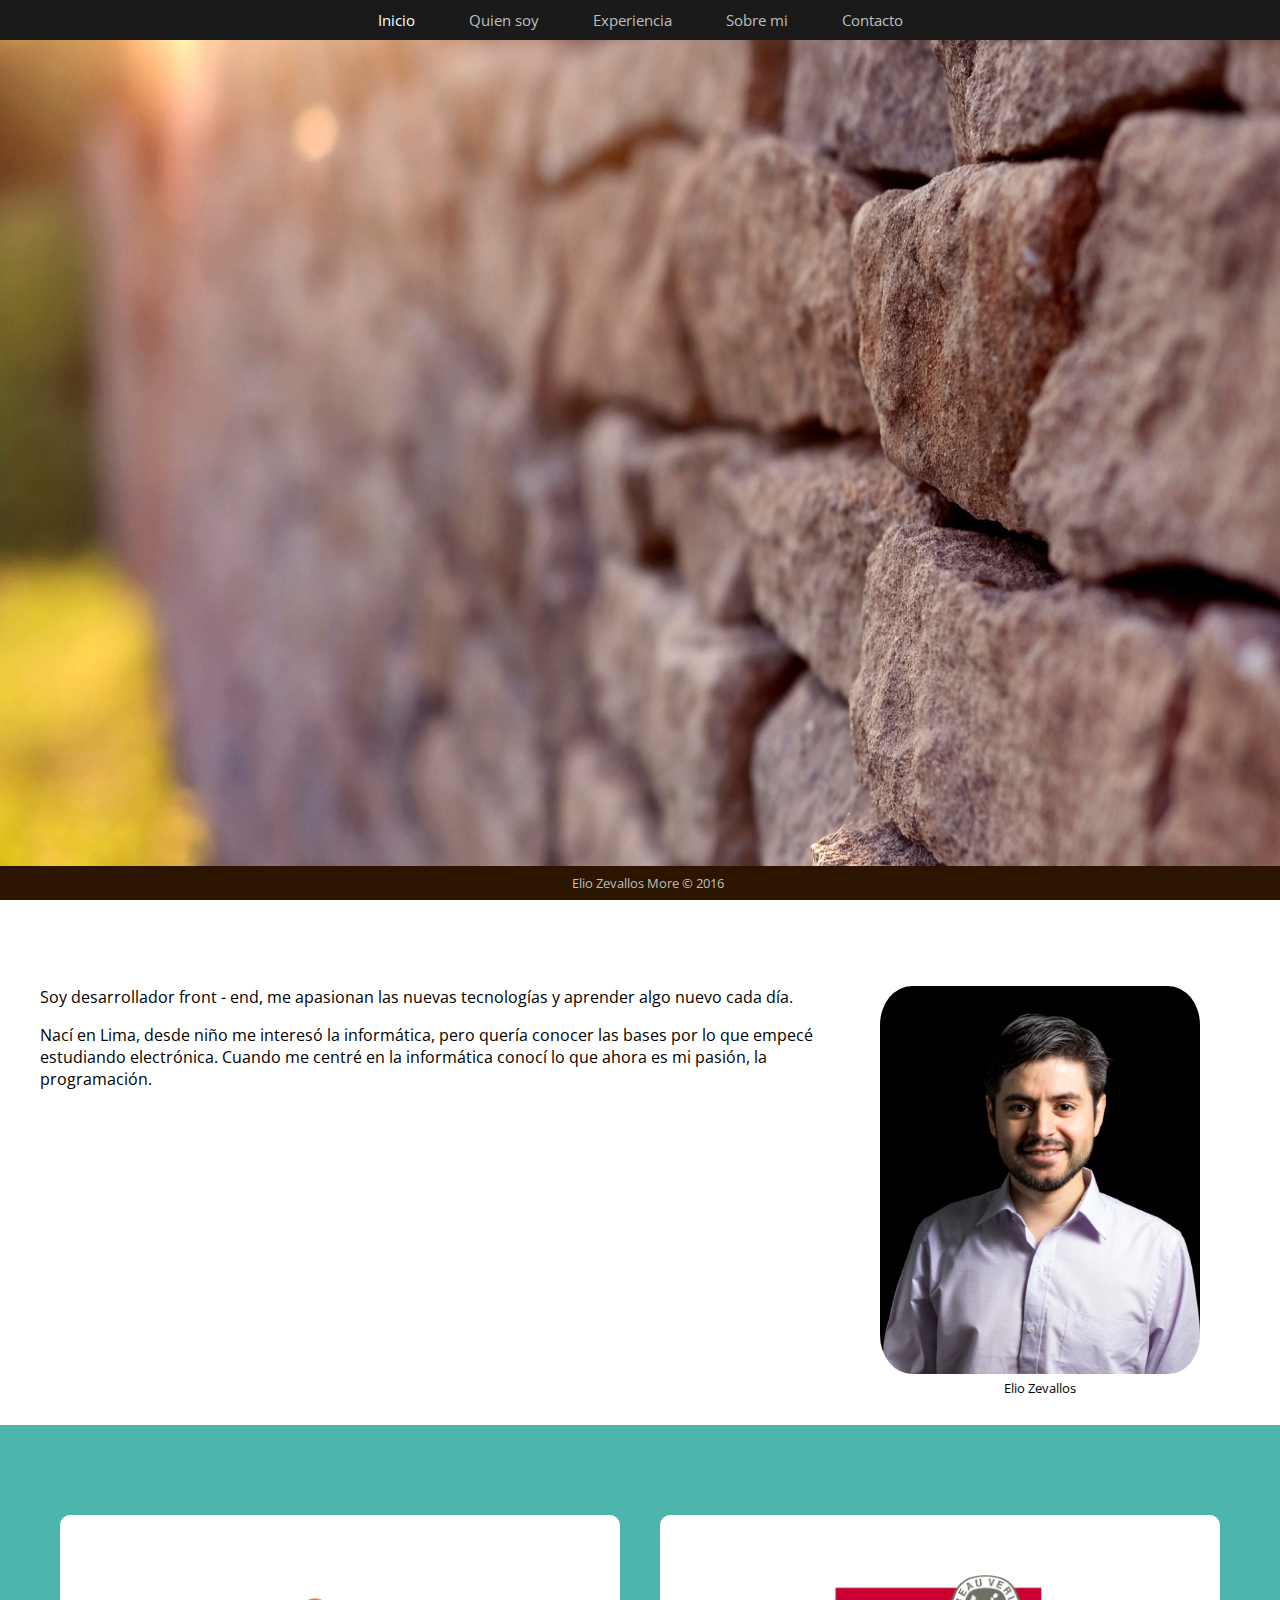
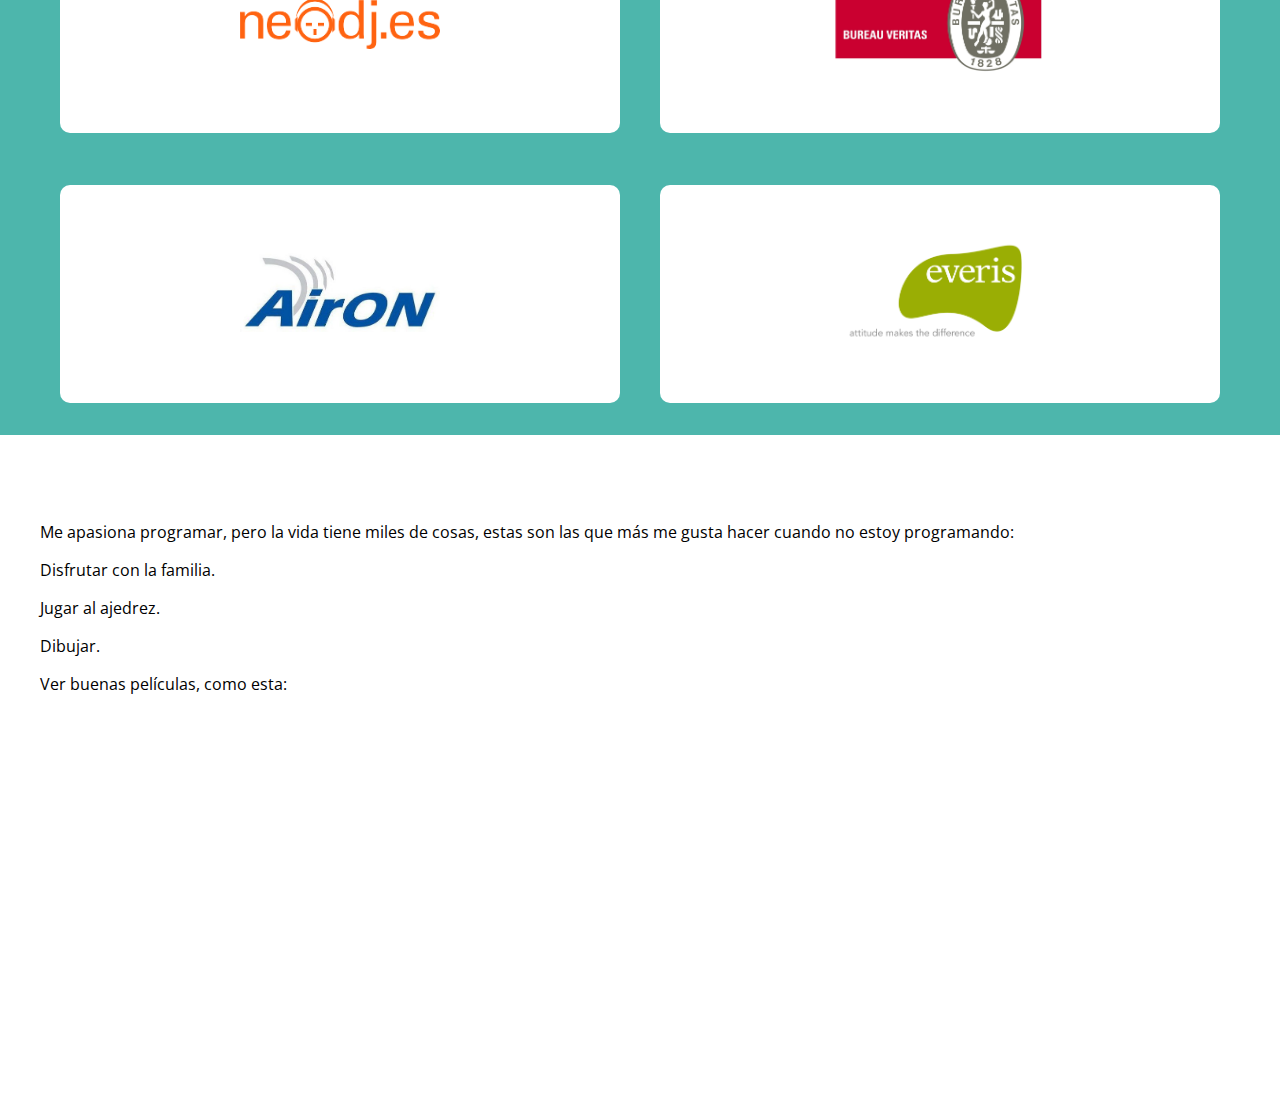
<file: index.html>
<!DOCTYPE html>
<html lang="es">
<head>
	<title>Elio Zevallos</title>
	<meta charset="utf-8">
	<link rel="stylesheet" type="text/css" href="css/style.css">
	<link rel="stylesheet" type="text/css" href="css/grid.css">
	<link href="https://fonts.googleapis.com/css?family=Open+Sans" rel="stylesheet">
	<link rel="stylesheet" href="css/font-awesome.min.css">
</head>
<body>
	<header id="header">
		<h1 class="title">Elio Zevallos More</h1>
		<div class="title-img"></div>
	</header>
	<nav class="navbar">
		<ul class="navbar-list">
			<li class="navbar-item"><a class="active" href="#">Inicio</a></li>
			<li class="navbar-item"><a href="#quien-soy">Quien soy</a></li>
			<li class="navbar-item"><a href="#experiencia">Experiencia</a></li>
			<li class="navbar-item"><a href="#sobre-mi">Sobre mi</a></li>
			<li class="navbar-item"><a href="contact.html">Contacto</a></li>
		</ul>
	</nav>

	<div class="container">
		<section id="quien-soy">
			<div class="row top-70">
				<article class="col-8">
					<p>Soy desarrollador front - end, me apasionan las nuevas tecnologías y aprender algo nuevo cada día.</p>
					<p>Nací en Lima, desde niño me interesó la informática, pero quería conocer las bases por lo que empecé estudiando electrónica. Cuando me centré en la informática conocí lo que ahora es mi pasión, la programación.</p>
				</article>
				<div class="col-4">	
					<figure class="imagen">
						<img src="images/elio.jpg" alt="Foto de Elio Zevallos">
						<figcaption>
							Elio Zevallos
						</figcaption>
					</figure>
				</div>
			</div>
		</section>

		

		<section id="experiencia">
			<div class="row container">
				<div class="row top-70">
					<article class="col-6">
						<div class="experience-container">
							<div class="experience-item-top">
								<div class="flexbox-container">
									<figure>
										<img class="neodj-image" src="images/neodj.png" alt="Logotipo NeoDJ.es">
									</figure>
								</div>
							</div>
							<div  class="experience-item-bottom">
								<h4 class="experience-title">NeoDJ.es</h4>
								<p>Tecnico informatico / Programador</p>
								<p>Aqui fué donde di mis primeros pasos como programador a la vez que me desempeñaba como técnico informático.</p>
								<p class="experience-link">
									<a href="http://neodj.es/" target="_blank">Visitar Página</a>
									<i class="fa fa-external-link" aria-hidden="true"></i>
								</p>
							</div>
						</div>
					</article>

					<article class="col-6">
						<div class="experience-container">
							<div class="experience-item-top">
								<div class="flexbox-container">
									<figure>
										<img class="bureau-image" src="images/bureau.jpg" alt="Logotipo Bureau Veritas">
									</figure>
								</div>
							</div>
							<div class="experience-item-bottom">
								<h4 class="experience-title">Bureau veritas</h4>
								<p>Maquetador / Programador</p>
								<p>Aprendi sobre la creacion de contenidos e-learning, creacion de paquetes scorm, maquetacion y programacion de contenidos en flash.</p>
								<p class="experience-link">
									<a href="http://www.bureauveritasformacion.com/" target="_blank">Visitar Página</a>
									<i class="fa fa-external-link" aria-hidden="true"></i>
								</p>
							</div>
						</div>
					</article>
				</div>
				<div class="row">
					<article class="col-6">
						<div class="experience-container">
							<div class="experience-item-top">
								<div class="flexbox-container">
									<figure>
										<img class="airon-image" src="images/airon.jpg" alt="Logotipo AirOn">
									</figure>
								</div>
							</div>
							<div class="experience-item-bottom">
								<h4 class="experience-title">AirOn</h4>
								<p>Desarrollador front-end</p>
								<p>Tuve la oportunidad de participar en el proyecto telco 3.0 de telefonica usando el framework AngularJS.</p>
								<p class="experience-link">
									<a href="http://airongroup.net/" target="_blank">Visitar Página</a>
									<i class="fa fa-external-link" aria-hidden="true"></i>
								</p>
							</div>
						</div>
					</article>

					<article class="col-6">
						<div class="experience-container">
							<div class="experience-item-top">
								<div class="flexbox-container">
									<figure>
										<img class="everis-image" src="images/everis.png" alt="Logotipo Everis">
									</figure>
								</div>
							</div>
							<div class="experience-item-bottom">
								<h4 class="experience-title">Everis</h4>
								<p>Desarrollador front-end</p>
								<p>He participado en un proyecto de Securitas Direct y actualmente desarrollamos una SPA para el area de clientes de Vodafone.</p>
								<p class="experience-link">
									<a href="http://www.everis.com/spain/es-ES/inicio/Paginas/inicio.aspx" target="_blank">Visitar Página</a>
									<i class="fa fa-external-link" aria-hidden="true"></i>
								</p>
							</div>
						</div>
					</article>
				</div>
			</div>
		</section>

		<section class="row" id="sobre-mi">
			<article class="container">
				<div class="row top-70">
					<p>Me apasiona programar, pero la vida tiene miles de cosas, estas son las que más me gusta hacer cuando no estoy programando:</p>
					<p>Disfrutar con la familia.</p>
					<p>Jugar al ajedrez.</p>
					<p>Dibujar.</p>
					<p>Ver buenas películas, como esta:</p>
				</div>

				<div class="row video-container bottom-70">
					<iframe width="560" height="315" src="https://www.youtube.com/embed/UoSSbmD9vqc" frameborder="0" allowfullscreen></iframe>
				</div>
			</article>
		</section>

		

	</div>



	<div class="footer">
		<footer>
			Elio Zevallos More &copy; 2016
		</footer>
	</div>
	<script type="text/javascript" src="js/libs/modernizr-custom.js"></script>
	<script type="text/javascript" src="js/flexbox-fix.js"></script>
	<script type="text/javascript" src="js/smooth-scroll.js"></script>
	<!--[if lte IE 9]>
		<script type="text/javascript" src="js/libs/jquery-3.1.0.min.js"></script>
		<script type="text/javascript" src="js/animation-fix.js"></script>
	<![endif]-->
</body>
</html>
</file>
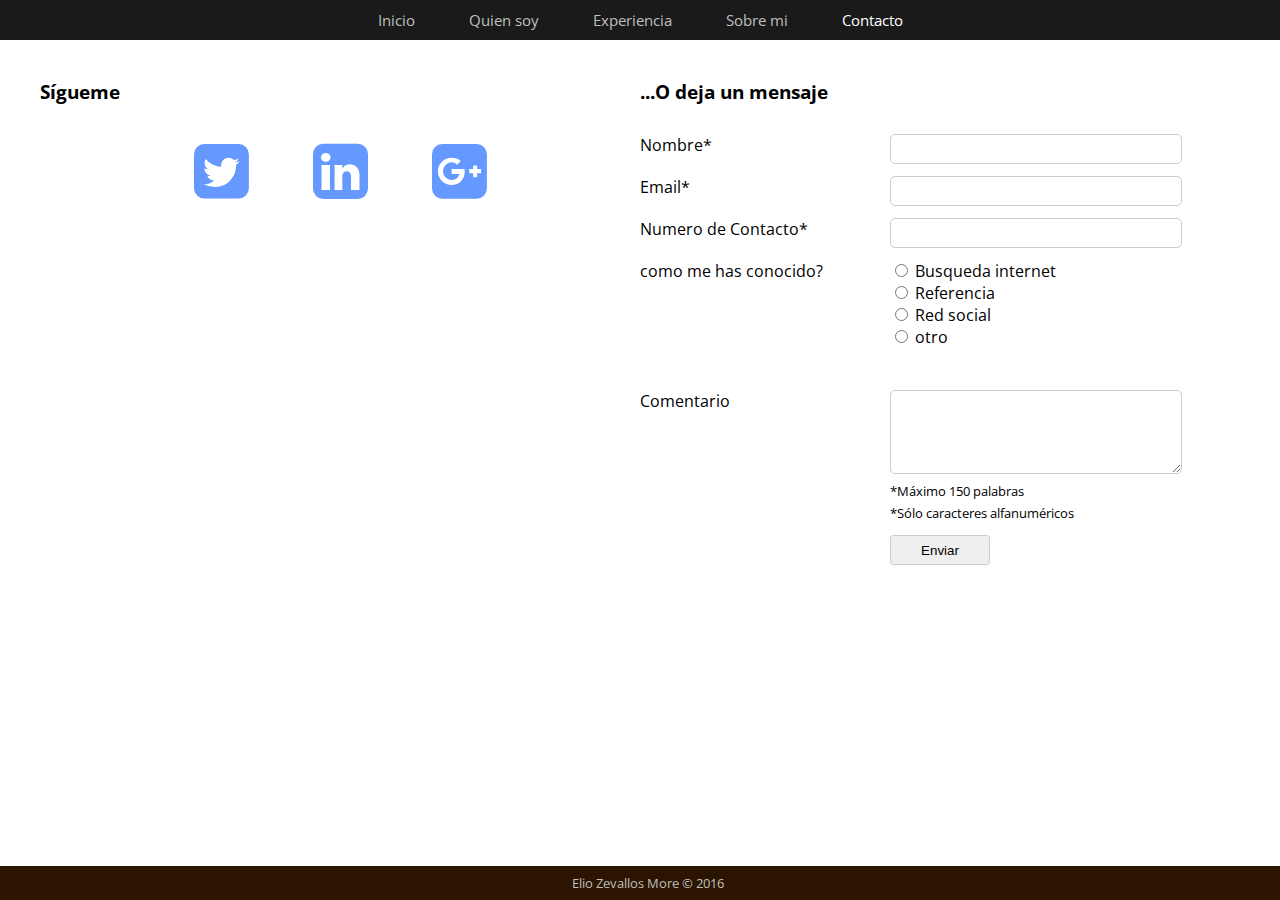
<file: contact.html>
<!DOCTYPE html>
<html lang="es">
<head>
	<title>Elio Zevallos</title>
	<meta charset="utf-8">
	<link rel="stylesheet" type="text/css" href="css/style.css">
	<link rel="stylesheet" type="text/css" href="css/grid.css">
	<link href="https://fonts.googleapis.com/css?family=Open+Sans" rel="stylesheet">
	<link rel="stylesheet" href="css/font-awesome.min.css">
</head>
<body>
	<header>
		<div class="container">
			<div class="row top-60">
				<div class="col-6">
					<h3>Sígueme<h3>
				</div>
				<div class="col-6">
					<h3>...O deja un mensaje<h3>
				</div>
			</div>
		</div>
	</header>
	<nav class="navbar">
		<ul class="navbar-list">
			<li class="navbar-item"><a href="index.html">Inicio</a></li>
			<li class="navbar-item"><a href="index.html#quien-soy">Quien soy</a></li>
			<li class="navbar-item"><a href="index.html#experiencia">Experiencia</a></li>
			<li class="navbar-item"><a href="index.html#sobre-mi">Sobre mi</a></li>
			<li class="navbar-item"><a class="active" href="#">Contacto</a></li>
		</ul>
	</nav>

	<div class="container">	
		<section class="row" id="contact-form">
			<div class="col-6">
				<ul class="icon-list">
					<li class="icon">
						<a href="https://twitter.com/e_zevallos" target="_blank">
							<i class="fa fa-twitter-square fa-4x" aria-hidden="true"></i>
						</a>
					</li>
					<li class="icon">
						<a href="https://es.linkedin.com/in/elio-zevallos-7a6a5a51" target="_blank">
							<i class="fa fa-linkedin-square fa-4x" aria-hidden="true"></i>
						</a>
					</li>
					<li class="icon">
						<a href="https://plus.google.com/115307349954175123545/about" target="_blank">
							<i class="fa fa-google-plus-square fa-4x" aria-hidden="true"></i>
						</a>
					</li>
				</ul>
			</div>

			<div class="col-6">
				<form id="contact-form" class="container" novalidate>
					<div class="row">
						<div class="col-5"><label for="nombre">Nombre*</label></div>
						<div class="col-7"><input type="text" id="nombre" name="nombre" required></div>
					</div>
					<div class="row">
						<div class="col-5"><label for="email">Email*</label></div>
						<div class="col-7"><input type="text" id="email" name="email" required></div>
					</div>
					<div class="row">
						<div class="col-5"><label for="numero">Numero de Contacto*</label></div>
						<div class="col-7"><input type="text" id="numero" name="numero"></div>
					</div>
					<div class="row">
						<div class="col-5"><span>como me has conocido?</span></div>
						<div class="col-7">
							<ul class="options-list">
								<li>
									<input type="radio" id="opcion-1" name="opcion" value="opcion1" required>
									<label for="opcion-1">Busqueda internet</label>
								</li>
								<li>
									<input type="radio" id="opcion-2" name="opcion" value="opcion2" required>
									<label for="opcion-2">Referencia</label>
								</li>
								<li>
									<input type="radio" id="opcion-3" name="opcion" value="opcion3" required>
									<label for="opcion-3">Red social</label>
								</li>
								<li>
								<li>
									<input type="radio" id="opcion-4" name="opcion" value="opcion4" required>
									<label for="opcion-4">otro</label>
									<input class="hidden" type="text" id="otro" name="otro" required>
								</li>
							</ul>
						</div>
					</div>
					<div class="row">
						<div class="col-5"><label for="comentario">Comentario</label></div>
						<div class="col-7">
							<textarea rows="4" cols="20" id="comentario" name="comentario"></textarea>
							<small>*Máximo 150 palabras</small> <br>
							<small>*Sólo caracteres alfanuméricos</small>
						</div>
					</div>

					<div class="row">
						<div class="col-7 right">
							<button class="button" onclick="enviar()" disable="false">
								<span id="send-label">Enviar</span>
								<!-- <i class="fa fa-cog fa-spin fa-2x fa-fw" aria-hidden="true"></i> -->
							</button>
						</div>
					</div>
				</form>
			</div>
		</section>
	</div>

	<div class="footer">
		<footer>
			Elio Zevallos More &copy; 2016
		</footer>
	</div>

	<script type="text/javascript" src="js/libs/jquery-3.1.0.min.js"></script>
	<script type="text/javascript" src="js/libs/modernizr-custom.js"></script>
	<script type="text/javascript" src="js/form.js"></script>
</body>
</html>
</file>
<file: css/style.css>
body{
	font-family: 'Open Sans', sans-serif;
	margin: 0px;
	overflow-x: hidden;
}

.clearfix:after {
   content: " "; /* Older browser do not support empty content */
   visibility: hidden;
   display: block;
   height: 0;
   clear: both;
}

.title {
	padding:0;
	margin:0;
	position: absolute;
	left: 0;
	top: 40vh;
	width: 100%;
	color: #f8f2ec;
	font-size: 65px;
	text-align: center;
	z-index: 10;

	animation: titleAnimation 2s forwards;
	opacity: 0;
	animation-delay: 0.6s;
	animation-timing-function: linear;
}

.title-img{
	width: 100%;
	height: 100vh;
	background-image: url(../images/wall.jpg);
	background-size: 100% 100%;
	background-position: center center;
}

.navbar{
	position:fixed;
	background-color: #1a1a1a;
	top: 0px;
	width: 100%;
	text-align: center;
	z-index: 100;
}

.navbar .navbar-list{
	list-style-type: none;
	margin: 0px;
	padding: 0px;
	font-size: 15px;
}

.navbar .navbar-list .navbar-item{
	display: inline-block;
}

.navbar .navbar-list .navbar-item a{
	text-decoration: none;
	display: inline-block;
	padding: 10px 25px;
	color: #bfbfbf;
}

.navbar .navbar-list .navbar-item a:hover {
	color:#ffffff;
}

.active{
	color:#ffffff !important;
}

.contact-title{
	padding-top: 20px;
}


.icon-list{
	margin: 0;
	padding: 0;
	list-style-type: none;
	text-align: center;
	width: 100%;

}

.icon-list .icon{
	display: inline-block;
}

.icon-list .icon a{
	display: inline-block;
	margin: 5px 30px;
	color: #6699ff;
}

.icon-list .icon a:hover{
	color: #003cb3;
}

.footer{
	position: fixed;
	bottom: 0;
	background-color: #2b1500;
	color: #bfbfbf;
	width: 100%;
	font-size: 13px;
	text-align: center;
	padding: 8px;
	z-index: 100;
}

.options-list{
	list-style-type: none;
	margin: 0;
	padding-left: 0;
}

input[type=text], textarea{
	-moz-border-radius: 5px; /* Firefox */
    -webkit-border-radius: 5px; /* Safari, Chrome */
    border-radius: 5px; /* CSS3 */
    border: 1px solid #CCC;
    padding: 5px;
    width: 80%;
    font-family: 'Open Sans', sans-serif;
    font-size: 13px;
}

.input-error{
	border-color: red !important;
}

.button{
	-moz-border-radius: 3px; /* Firefox */
    -webkit-border-radius: 3px; /* Safari, Chrome */
    border-radius: 3px; /* CSS3 */
    border: 1px solid #CCC;
    width: 100px;
    height: 30px;
}

.right{
	float:right !important;
}

.hidden{
	visibility: hidden;
}


.top-60{
	margin-top: 60px;
}


.imagen img{
	width: 100%;
	border-radius: 10%;
}

.imagen figcaption{
	text-align: center;
}

.top-70{
	padding-top: 70px;
}

.bottom-70{
	padding-bottom: 70px;
}

#experiencia{
	background-color: #4DB6AC;
	margin-right: calc(-50vw + 50%);
	margin-left: calc(-50vw + 50%);
}


.experience-title{
	text-align: center;
}

.experience-link{
	text-align: right;
	font-size: 15px;
}

.experience-link a, 
.experience-link i{
	text-decoration: none;
	color: white;
}

.experience-container{
	padding: 0px;
	margin: 20px;
	border-radius: 10px;
	background-color: white;
	height: 218px;
	overflow: hidden;
}


.experience-container .experience-item-top{
	animation: experienceMoveDown 0.2s forwards;
	animation-timing-function: linear;
}

.experience-container:hover .experience-item-top{
	animation: experienceMoveUp 0.2s forwards;
	animation-timing-function: linear;
}

.experience-item-top{
	height: 218px;
}

.experience-item-top figure{
	margin:0;
}

.flexbox-container {
	height: 100%;
	display: -ms-flexbox;
	display: -webkit-flex;
	display: flex;

	-ms-flex-align: center;
	-webkit-align-items: center;
	-webkit-box-align: center;

	align-items: center;
	justify-content: center;
}


.flexbox-container-fix{
	display: table;
	width: 100%;
	height: 100%;
}

.flexbox-container-fix figure{
	margin: 0;
	display: table-cell;
	text-align: center;
	vertical-align: middle;
}

.experience-item-bottom{
	border-radius: 10px;
	padding: 10px 15px;
	background-color: #616161;
	color: #ffffff;
	z-index: 100;
}

.up{
  transform: translateY(-218px);
  transition: transform 0.3s;
}

.down{
  transform: translateY(218px);
  transition: transform 0.3s;
}


.neodj-image{
	width: 200px;
}

.bureau-image{
	width: 240px;
}

.airon-image{
	width: 200px;
}

.everis-image{
	width: 200px;
}

.video-container{
	text-align: center
}

figcaption{
	font-size: 13px;
}

@keyframes titleAnimation{
	0%{
		opacity: 0;
	}
	25%{
		opacity: 0.25;
	}
	50%{
		opacity: 0.5;
	}
	75%{
		opacity: 0.75;
	}
	100%{
		opacity: 1;
	}
}


@keyframes experienceMoveUp{
	/*0%{
		margin-top: 0px;
	}
	25%{
		margin-top: -54.5px;	
	}
	50%{
		margin-top: -109px;
	}
	75%{
		margin-top: -163.5;
	}
	100%{
		margin-top: -218px;
	}*/
	from{margin-top: 0px}
	to{margin-top: -218px}
}

@keyframes experienceMoveDown{
	/*0%{
		margin-top: 0px;
	}
	25%{
		margin-top: -54.5px;	
	}
	50%{
		margin-top: -109px;
	}
	75%{
		margin-top: -163.5;
	}
	100%{
		margin-top: -218px;
	}*/
	from{margin-top: -218px}
	to{margin-top: -0px}
}
</file>
<file: css/grid.css>
.container{
	width: 100%;
	max-width: 1200px;
	margin: 0 auto;
}

/*clearfix hack*/
.row:before,
.row:after{
	content:"";
	display:table;
	clear:both;
}

.col-1{
	width: 8.33333333%;
	float: left;
	display: inline-block;
	padding-bottom: 12px;
}

.col-2{
	width: 16.66666667%;
	float: left;
	display: inline-block;
	padding-bottom: 12px;
}

.col-3{
	width: 25%;
	float: left;
	display: inline-block;
	padding-bottom: 12px;
}

.col-4{
	width: 33.33333333%;
	float: left;
	display: inline-block;
	padding-bottom: 12px;
}

.col-5{
	width: 41.66666667%;
	float: left;
	display: inline-block;
	padding-bottom: 12px;
}

.col-6{
	width: 50%;
	float: left;
	display: inline-block;
	padding-bottom: 12px;	
}

.col-7{
	width: 58.33333333%;
	float: left;
	display: inline-block;
	padding-bottom: 12px;
}

.col-8{
	width: 66.66666667%;
	float: left;
	display: inline-block;
	padding-bottom: 12px;	
}

.col-9{
	width: 75%;
	float: left;
	display: inline-block;
	padding-bottom: 12px;
}

.col-10{
	width: 83.33333333%;
	float: left;
	display: inline-block;
	padding-bottom: 12px;	
}

.col-11{
	width: 91.66666667%;
	float: left;
	display: inline-block;
	padding-bottom: 12px;
}

.col-12{
	width: 100%;
	float: left;
	display: inline-block;
	padding-bottom: 12px;
}
</file>
